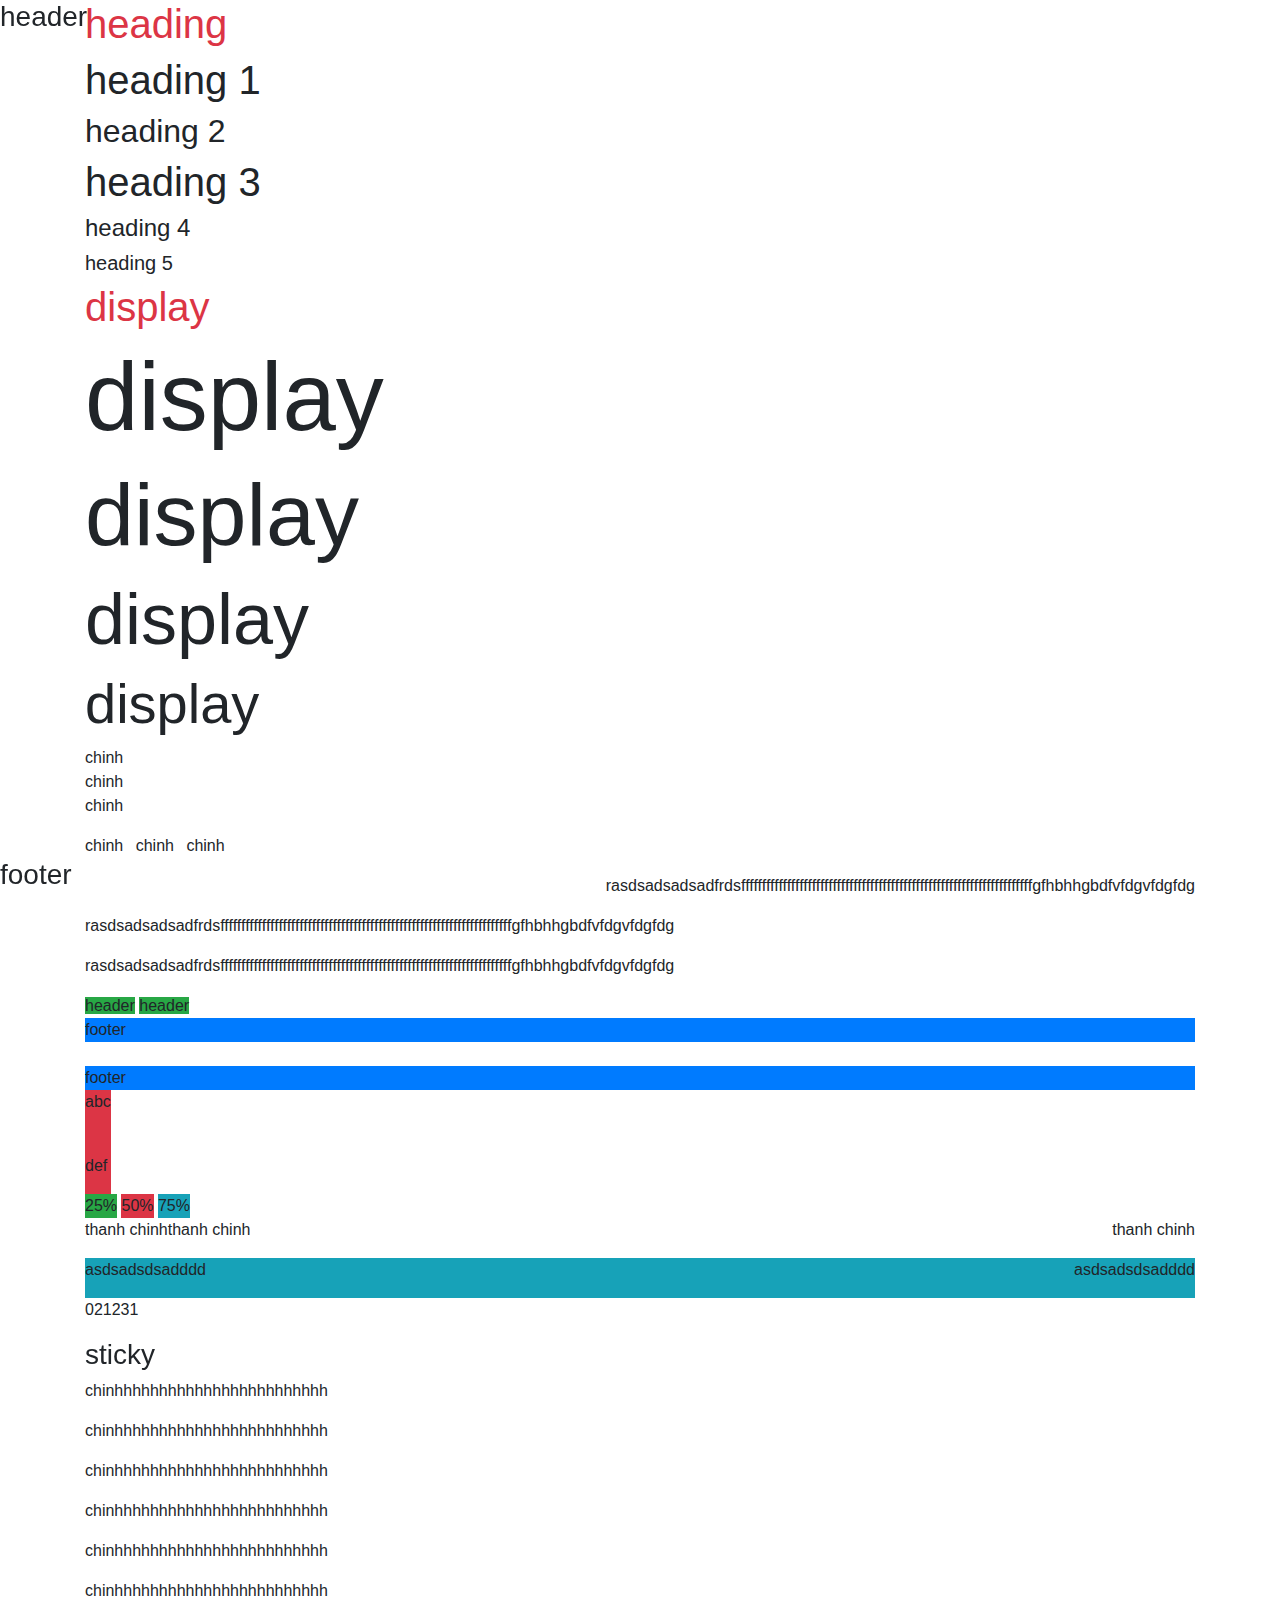
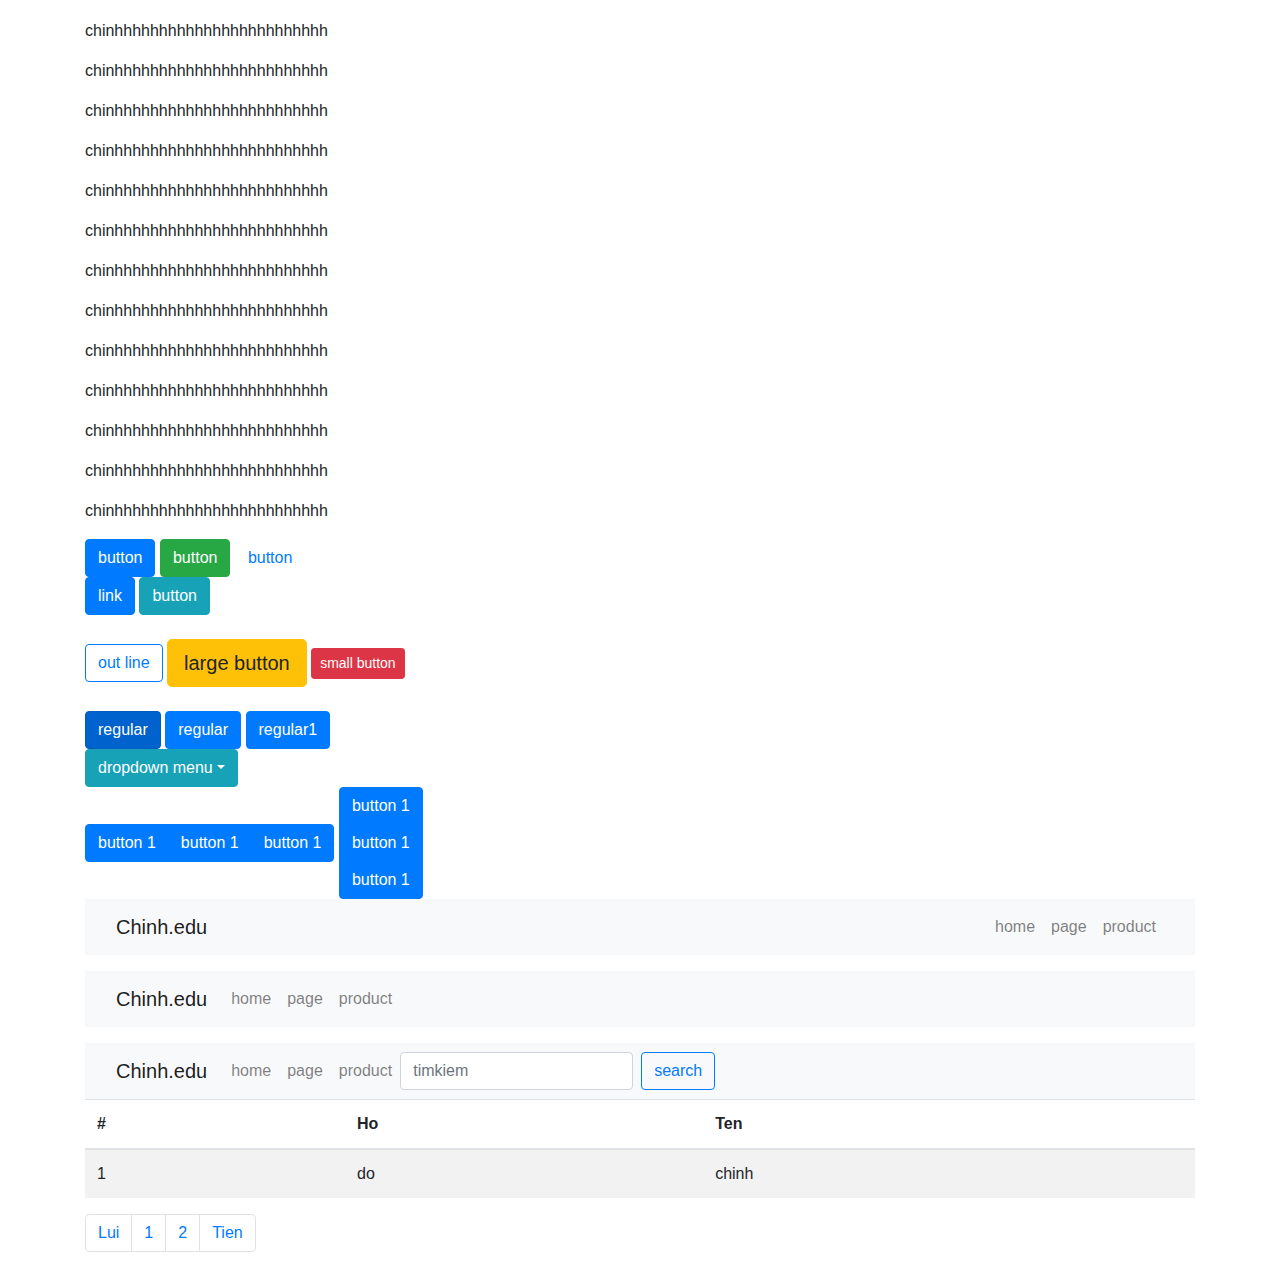
<file: wweb/bootstrap4/bootstrap.html>
<!DOCTYPE html>
<html lang="en">
<head>
    <meta charset="UTF-8">
    <meta http-equiv="X-UA-Compatible" content="IE=edge">
    <meta name="viewport" content="width=device-width, initial-scale=1.0">
    <link rel="stylesheet" href="https://maxcdn.bootstrapcdn.com/bootstrap/4.5.2/css/bootstrap.min.css">
    <title>Document</title>
</head>
<body>
    <div class="container">
        <h1 class="text-danger">heading</h1>

      <h1>heading 1</h1>
      <h2>heading 2</h2>
      <h3 class="h1">heading 3</h3>
      <h4>heading 4</h4>
      <h5>heading 5</h5>

      <h1 class="text-danger">display</h1>
       <h4 class="display-1">display</h4>
       <h4 class="display-2">display</h4>
       <h4 class="display-3">display</h4>
       <h4 class="display-4">display</h4>

       <ul class="list-unstyled">
           <li>chinh</li>
           <li>chinh</li>
           <li>chinh</li>


       </ul>
       <ul class="list-inline">
        <li class="list-inline-item">chinh</li>
        <li class="list-inline-item">chinh</li>
        <li class="list-inline-item">chinh</li>


    </ul>

    <p class="text-right">rasdsadsadsadfrdsffffffffffffffffffffffffffffffffffffffffffffffffffffffffffffffffffffffgfhbhhgbdfvfdgvfdgfdg</p>
    <p class="text-justify">rasdsadsadsadfrdsffffffffffffffffffffffffffffffffffffffffffffffffffffffffffffffffffffffgfhbhhgbdfvfdgvfdgfdg</p>
    <p>rasdsadsadsadfrdsffffffffffffffffffffffffffffffffffffffffffffffffffffffffffffffffffffffgfhbhhgbdfvfdgvfdgfdg</p>

    <p class="bg-success d-inline">header</p>
    <p class="bg-success d-inline">header</p><br>
    <span class="bg-primary d-block">footer</span><br>
    <span class="bg-primary d-block">footer</span>
    <div class="bg-danger d-inline-block">
        <p>abc</p><br>
        <p>def</p>

    </div>
     <br>
    <div class="bg-success h-25 d-inline-block">25%</div>
    <div class="bg-danger h-50 d-inline-block">50%</div>
    <div class="bg-info h-75 d-inline-block">75%</div>


















      <br>
     <p class="float-right">thanh chinh</p>

     <p class="float-left">thanh chinh</p>

     <p class="float-none">thanh chinh</p>

     <div class="bg-info clearfix">
         <p class="float-left">asdsadsdsadddd</p>
         <p class="float-right">asdsadsdsadddd</p>

     </div>
     <p>021231</p>
     <h3 class="fixed-top">header</h3>
     <h3 class="fixed-bottom">footer</h3>
     

     <h3 class="sticky-top">sticky</h3>
     <p>chinhhhhhhhhhhhhhhhhhhhhhhhh</p>
     <p>chinhhhhhhhhhhhhhhhhhhhhhhhh</p>
     <p>chinhhhhhhhhhhhhhhhhhhhhhhhh</p>

     <p>chinhhhhhhhhhhhhhhhhhhhhhhhh</p>

     <p>chinhhhhhhhhhhhhhhhhhhhhhhhh</p>

     <p>chinhhhhhhhhhhhhhhhhhhhhhhhh</p>

     <p>chinhhhhhhhhhhhhhhhhhhhhhhhh</p>

     <p>chinhhhhhhhhhhhhhhhhhhhhhhhh</p>

     <p>chinhhhhhhhhhhhhhhhhhhhhhhhh</p>

     <p>chinhhhhhhhhhhhhhhhhhhhhhhhh</p>

     <p>chinhhhhhhhhhhhhhhhhhhhhhhhh</p>

     <p>chinhhhhhhhhhhhhhhhhhhhhhhhh</p>

     <p>chinhhhhhhhhhhhhhhhhhhhhhhhh</p>

     <p>chinhhhhhhhhhhhhhhhhhhhhhhhh</p>

     <p>chinhhhhhhhhhhhhhhhhhhhhhhhh</p>

     <p>chinhhhhhhhhhhhhhhhhhhhhhhhh</p>

     <p>chinhhhhhhhhhhhhhhhhhhhhhhhh</p>

     <p>chinhhhhhhhhhhhhhhhhhhhhhhhh</p>

     <p>chinhhhhhhhhhhhhhhhhhhhhhhhh</p>


     <button class="btn btn-primary" type="button">button</button>
     <button class="btn btn-success" type="button">button</button>
     <button class="btn btn-link" type="button">button</button>
     <br>
     <a class="btn btn-primary" href="http://">link</a>

     <input class="btn btn-info" type="button" value="button">
     <br><br>

     <button class="btn  btn-outline-primary" type="button">out line</button>


     <button class="btn btn-warning btn-lg" type="button">large button</button>
     <button class="btn btn-danger btn-sm" type="button">small button</button>
     <br><br>
     <button class="btn btn-primary  active" type="button">regular</button>
     <button class="btn btn-primary  disable" type="button">regular</button>
     <button class="btn btn-primary"   type="button" data-toggle="button">regular1</button>

     <br>
     <div class="dropdown">
         <button class="btn btn-info dropdown-toggle" data-toggle="dropdown">dropdown menu</button>
         <div class="dropdown-menu">
             <a class="dropdown-item">menu 1</a>
             <a class="dropdown-item">menu 2</a>
             <a class="dropdown-item">menu 3</a>


         </div>
     </div>
     <div class="btn-group">
         <button type="button" class="btn btn-primary">button 1</button>
         <button type="button" class="btn btn-primary">button 1</button>
         <button type="button" class="btn btn-primary">button 1</button>


     </div>
     <div class="btn-group-vertical">
        <button type="button" class="btn btn-primary">button 1</button>
        <button type="button" class="btn btn-primary">button 1</button>
        <button type="button" class="btn btn-primary">button 1</button>


    </div>
    <nav class="navbar navbar-expand-sm navbar-light bg-light ">
        <div class="container">
            <a class="navbar-brand" href="#">Chinh.edu</a>
           <ul class="navbar-nav">
                <li class="nav-item">
                    <a class="nav-link" href="#">home</a>
                </li>
                <li class="nav-item">
                    <a class="nav-link" href="#">page</a>
                </li>
                <li class="nav-item">
                    <a class="nav-link" href="#">product</a>
                </li>
            </ul>
            
        </div>
    </nav>


    <nav class="navbar navbar-expand-sm navbar-light bg-light mt-3">
        <div class="container">
            <a class="navbar-brand" href="#">Chinh.edu</a>
            <button class="navbar-toggler" data-toggle="collapse" data-target="#menuNav">
                <span class="navbar-toggler-icon"></span></button>
            <div class="collapse navbar-collapse" id="menuNav">
                
             <ul class="navbar-nav">
                <li class="nav-item">
                    <a class="nav-link" href="#">home</a>
                </li>
                <li class="nav-item">
                    <a class="nav-link" href="#">page</a>
                </li>
                <li class="nav-item">
                    <a class="nav-link" href="#">product</a>
                </li>
             </ul>
            </div>
        </div>
    </nav>




    <nav class="navbar navbar-expand-sm navbar-light bg-light mt-3">
        <div class="container">
            <a class="navbar-brand" href="#">Chinh.edu</a>
            <button class="navbar-toggler" data-toggle="collapse" data-target="#menuNav">
                <span class="navbar-toggler-icon"></span></button>
            <div class="collapse navbar-collapse" id="menuNav">
                
            <ul class="navbar-nav">
                <li class="nav-item">
                    <a class="nav-link" href="#">home</a>
                </li>
                <li class="nav-item">
                    <a class="nav-link" href="#">page</a>
                </li>
                <li class="nav-item">
                    <a class="nav-link" href="#">product</a>
                </li>
            </ul>
            <form class="form-inline">
                <input class="form-control mr-2" placeholder="timkiem" type="text">
                <button class="btn btn-outline-primary">search</button>
            </form>
            </div>
        </div>
        
    </nav>

    <table class="table table-striped">
        <thead>
            <tr>
                <th>#</th>
                <th>Ho</th>
                <th>Ten</th>


            </tr>

        </thead>
        <tbody>
            <tr>
                <td>1</td>
                <td>do</td>
                <td>chinh</td>
            </tr>
        </tbody>
    </table>
    <nav>
        <ul class="pagination">
            <li class="page-item"><a class="page-link">Lui</a></li>
            <li class="page-item"><a class="page-link">1</a></li>
            <li class="page-item"><a class="page-link">2</a></li>
            <li class="page-item"><a class="page-link">Tien</a></li>
        </ul>
    </nav>







    </div>
     





    <script
        src="https://code.jquery.com/jquery-3.3.1.slim.min.js"
        integrity="sha384-q8i/X+965DzO0rT7abK41JStQIAqVgRVzpbzo5smXKp4YfRvH+8abtTE1Pi6jizo"
        crossorigin="anonymous"
    ></script>
    <script
        src="https://cdnjs.cloudflare.com/ajax/libs/popper.js/1.14.7/umd/popper.min.js"
        integrity="sha384-UO2eT0CpHqdSJQ6hJty5KVphtPhzWj9WO1clHTMGa3JDZwrnQq4sF86dIHNDz0W1"
        crossorigin="anonymous"
    ></script>
    <script
        src="https://stackpath.bootstrapcdn.com/bootstrap/4.3.1/js/bootstrap.min.js"
        integrity="sha384-JjSmVgyd0p3pXB1rRibZUAYoIIy6OrQ6VrjIEaFf/nJGzIxFDsf4x0xIM+B07jRM"
        crossorigin="anonymous"
    ></script>
    

</body>
</html>
</file>
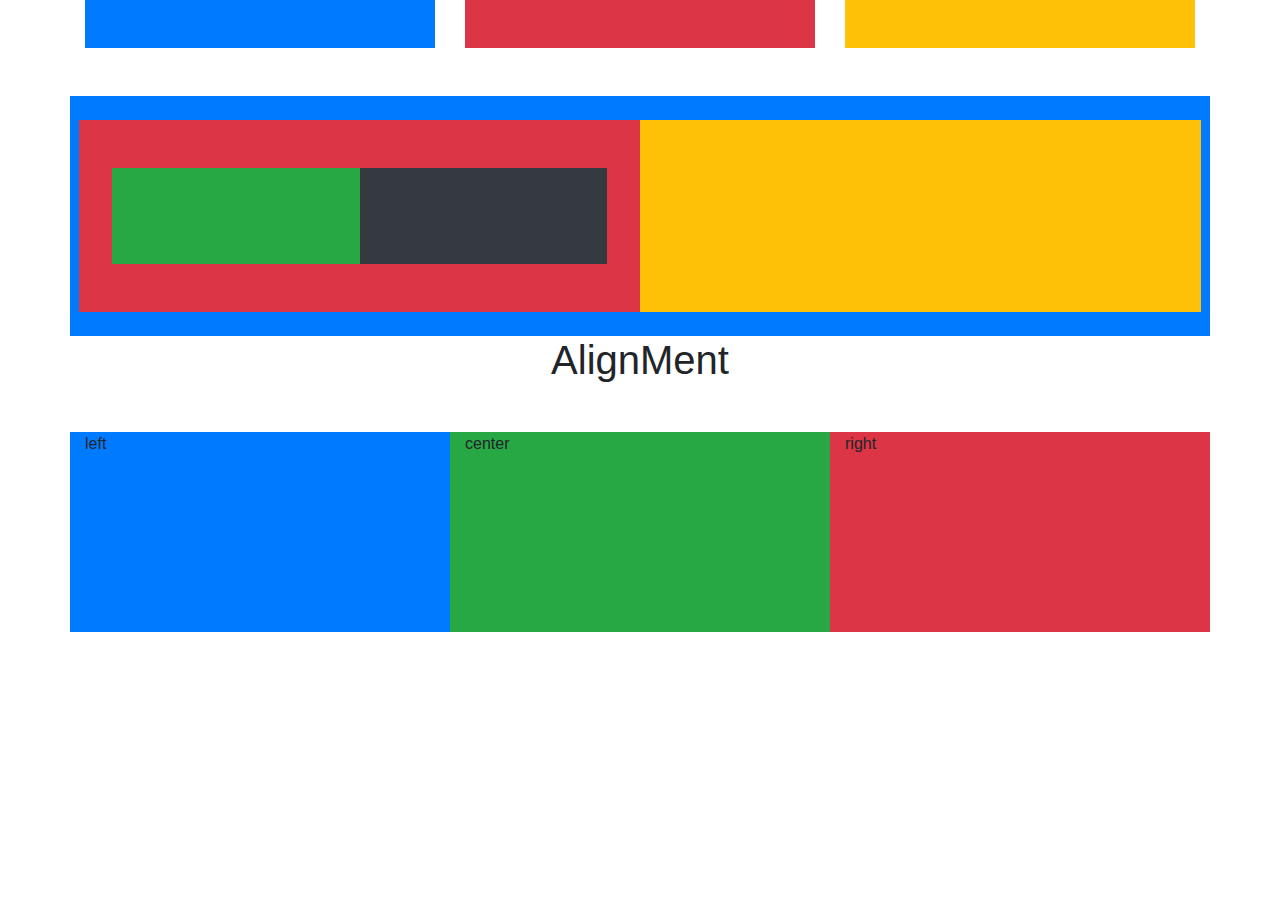
<file: wweb/bootstrap4/bootstrap1.html>
<!DOCTYPE html>
<html lang="en">
<head>
    <meta charset="UTF-8">
    <meta http-equiv="X-UA-Compatible" content="IE=edge">
    <meta name="viewport" content="width=device-width, initial-scale=1.0">
    <link rel="stylesheet" href="https://maxcdn.bootstrapcdn.com/bootstrap/4.5.2/css/bootstrap.min.css">
    <title>Document</title>
</head>
<body>
    <div class="container">
        <div class="row">
            <div class="col-lg-4 ">
                <div class="bg-primary p-4">

                </div>
            </div>
            <div class="col-lg-4 ">
                <div class="bg-danger p-4"></div>
            </div>
            <div class="col-lg-4 ">
                <div class="bg-warning p-4"></div>
            </div>
        </div>
    </div>
    <br><br>
    <div class="container">
        <div class="row">
             <div class="col-sm-12 bg-primary p-4">
                 <div class="row">
                     <div class="col-sm-6 bg-danger p-5">
                         <div class="row">
                             <div class="col-sm-6 bg-success p-5"></div>
                             <div class="col-sm-6 bg-dark p-5"></div>


                         </div>
                     </div>
                     <div class="col-sm-6 bg-warning p-5"></div>

                
                </div>
                 

             </div>
        </div>
        
     <h1 class="text-center mb-5 align-item-center">AlignMent</h1>
     <div class="row my-3 h-200 align-item-center" style="height: 200px;">
        <div class="col bg-primary ">left</div>
        <div class="col bg-success ">center</div>
        <div class="col bg-danger ">right</div>
     </div>
    </div>

    




    <script
    src="https://code.jquery.com/jquery-3.3.1.slim.min.js"
    integrity="sha384-q8i/X+965DzO0rT7abK41JStQIAqVgRVzpbzo5smXKp4YfRvH+8abtTE1Pi6jizo"
    crossorigin="anonymous"
></script>
<script
    src="https://cdnjs.cloudflare.com/ajax/libs/popper.js/1.14.7/umd/popper.min.js"
    integrity="sha384-UO2eT0CpHqdSJQ6hJty5KVphtPhzWj9WO1clHTMGa3JDZwrnQq4sF86dIHNDz0W1"
    crossorigin="anonymous"
></script>
<script
    src="https://stackpath.bootstrapcdn.com/bootstrap/4.3.1/js/bootstrap.min.js"
    integrity="sha384-JjSmVgyd0p3pXB1rRibZUAYoIIy6OrQ6VrjIEaFf/nJGzIxFDsf4x0xIM+B07jRM"
    crossorigin="anonymous"
></script>


    
</body>
</html>
</file>
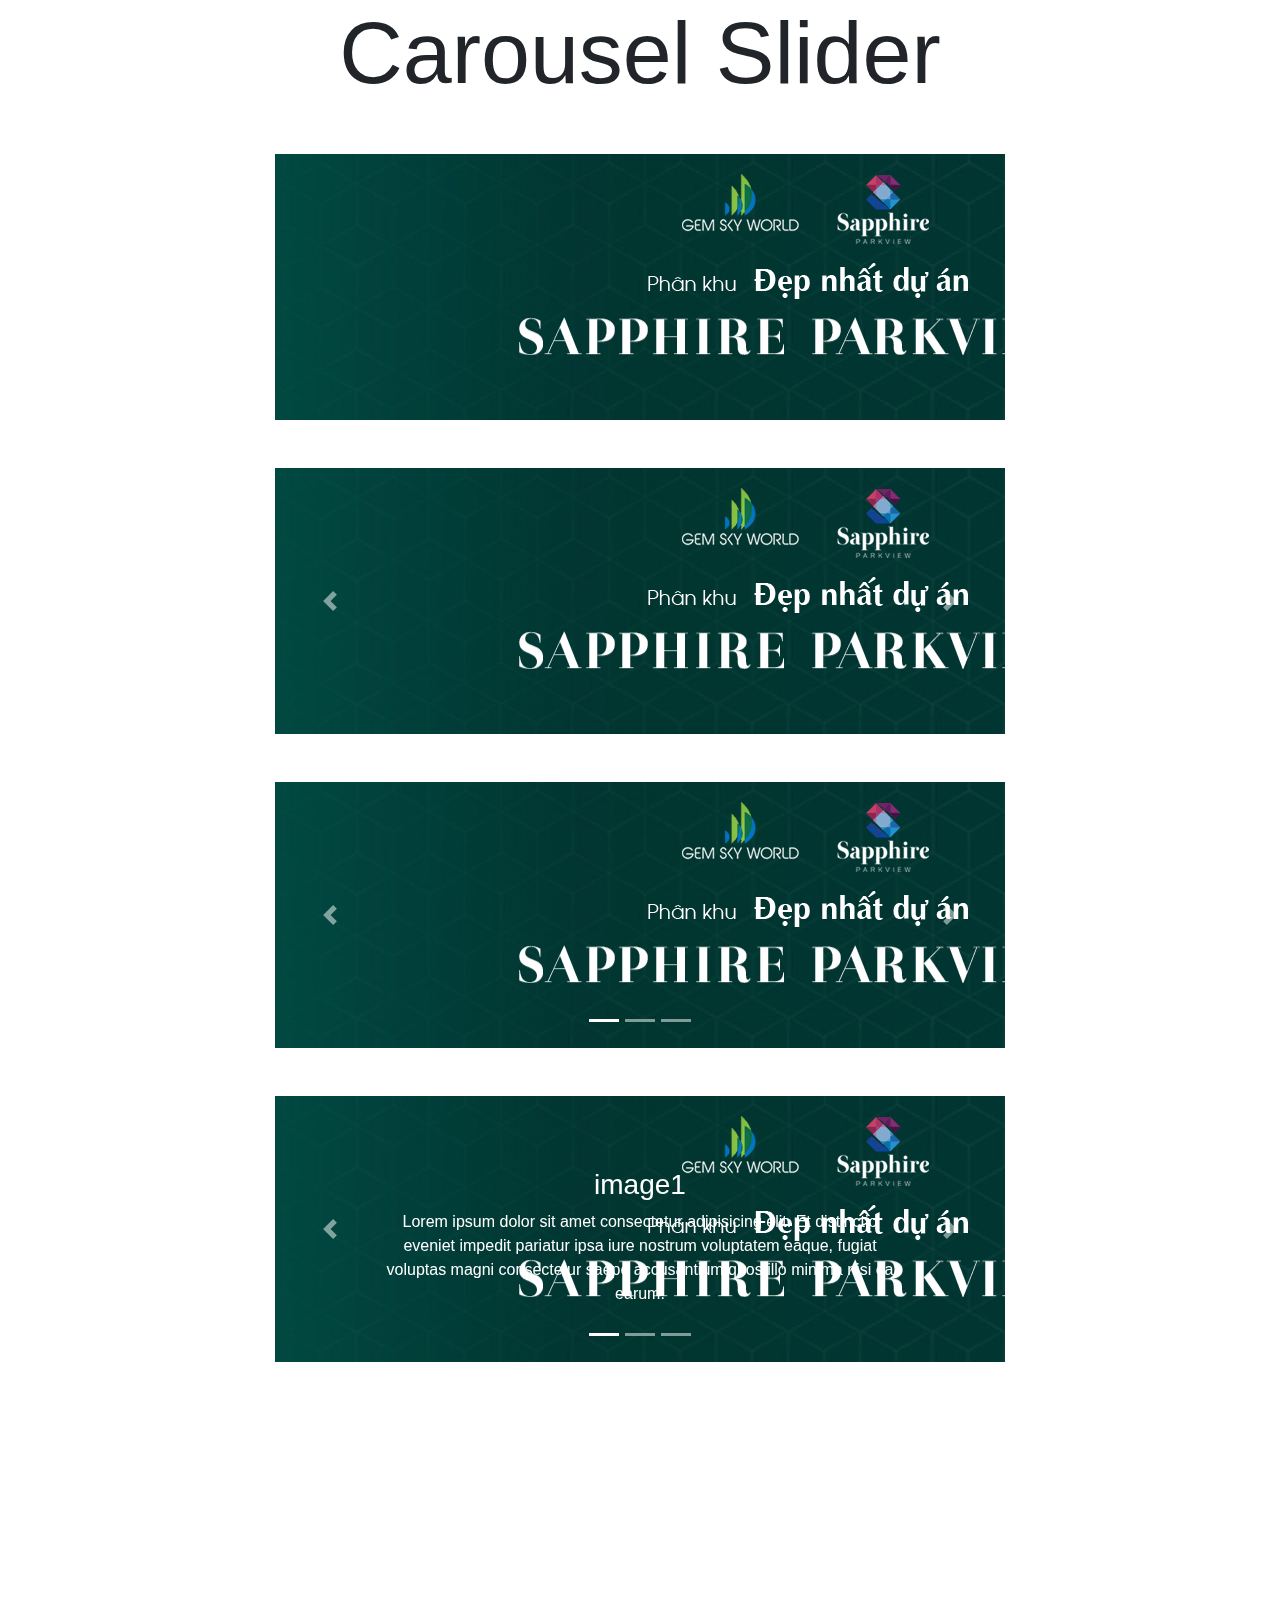
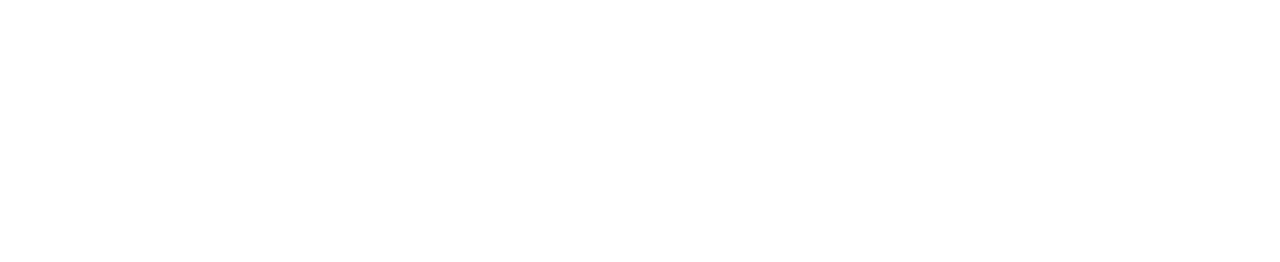
<file: wweb/bootstrap4/bootstrap2.html>
<!DOCTYPE html>
<html lang="en">
<head>
    <meta charset="UTF-8">
    <meta http-equiv="X-UA-Compatible" content="IE=edge">
    <meta name="viewport" content="width=device-width, initial-scale=1.0">
    <link rel="stylesheet" href="https://maxcdn.bootstrapcdn.com/bootstrap/4.5.2/css/bootstrap.min.css">
    <title>Document</title>
</head>
<body>
    <div class="container">
        <div class="row">
            <div class="col-sm-8 m-auto">
                 <h2 class="display-2 text-center mb-5">Carousel Slider</h2>

                 <div class="carousel slide" data-ride="carousel" id="slide-1">
                     <div class="carousel-inner" role="listbox">
                         <div class="carousel-item active">
                             <img src="01.PNG" class="d-block img-fluied">
                         </div>
                         <div class="carousel-item">
                             <img src="02.PNG" class="d-block img-fluied">
                         </div>
                         <div class="carousel-item">
                             <img src="03.PNG" class="d-block img-fluied">
                         </div>
                     </div>
                 </div>







                 <br>
                 <br>
                 <div class="carousel slide" data-ride="carousel" id="slide-2">
                    <div class="carousel-inner" role="listbox">
                        <div class="carousel-item active">
                            <img src="01.PNG" class="d-block img-fluied">
                        </div>
                        <div class="carousel-item">
                            <img src="02.PNG" class="d-block img-fluied">
                        </div>
                        <div class="carousel-item">
                            <img src="03.PNG" class="d-block img-fluied">
                        </div>
                    </div>

                    <a href="#slide-2" data-slide="prev" class="carousel-control-prev">
                        <span class="carousel-control-prev-icon"></span>
                    </a>

                    <a href="#slide-2" data-slide="next" class="carousel-control-next">
                        <span class="carousel-control-next-icon"></span>
                    </a>
                </div>

                <br>
                <br>



                <div class="carousel slide" data-ride="carousel" id="slide-3">

                    <ol class="carousel-indicators">
                            <li class="active" data-target="#slide-3" data-slide-to="0"></li>
                            <li data-target="#slide-3" data-slide-to="1"></li>
                            <li data-target="#slide-3" data-slide-to="2"></li>
                    </ol>


                    <div class="carousel-inner" role="listbox">
                        <div class="carousel-item active">
                            <img src="01.PNG" class="d-block img-fluied">
                        </div>
                        <div class="carousel-item">
                            <img src="02.PNG" class="d-block img-fluied">
                        </div>
                        <div class="carousel-item">
                            <img src="04.PNG" class="d-block img-fluied">
                        </div>
                    </div>
                    
                    <a href="#slide-3" data-slide="prev" class="carousel-control-prev">
                        <span class="carousel-control-prev-icon"></span>
                    </a>

                    <a href="#slide-3" data-slide="next" class="carousel-control-next">
                        <span class="carousel-control-next-icon"></span>
                    </a>
                </div>

                <br>
                <br>

                <div class="carousel slide" data-ride="carousel" id="slide-4">

                    <ol class="carousel-indicators">
                            <li class="active" data-target="#slide-3" data-slide-to="0"></li>
                            <li data-target="#slide-4" data-slide-to="1"></li>
                            <li data-target="#slide-4" data-slide-to="2"></li>
                    </ol>


                    <div class="carousel-inner" role="listbox">
                        <div class="carousel-item active">
                            <img src="01.PNG" class="d-block img-fluied">
                            <div class="carousel-caption">
                                 <h3>image1</h3>
                                 <p>Lorem ipsum dolor sit amet consectetur adipisicing elit. Et distinctio eveniet impedit pariatur ipsa iure nostrum voluptatem eaque, fugiat voluptas magni consectetur saepe accusantium quos illo minima nisi ea earum!</p>
                            </div>
                        </div>
                        <div class="carousel-item">
                            <img src="02.PNG" class="d-block img-fluied">
                            <div class="carousel-caption">
                                <h3>image1</h3>
                                <p>Lorem ipsum dolor sit amet consectetur adipisicing elit. Et distinctio eveniet impedit pariatur ipsa iure nostrum voluptatem eaque, fugiat voluptas magni consectetur saepe accusantium quos illo minima nisi ea earum!</p>
                           </div>
                        </div>
                        <div class="carousel-item">
                            <img src="04.PNG" class="d-block img-fluied">
                            <div class="carousel-caption">
                                <h3>image1</h3>
                                <p>Lorem ipsum dolor sit amet consectetur adipisicing elit. Et distinctio eveniet impedit pariatur ipsa iure nostrum voluptatem eaque, fugiat voluptas magni consectetur saepe accusantium quos illo minima nisi ea earum!</p>
                           </div>
                        </div>
                    </div>
                    
                    <a href="#slide-4" data-slide="prev" class="carousel-control-prev">
                        <span class="carousel-control-prev-icon"></span>
                    </a>

                    <a href="#slide-4" data-slide="next" class="carousel-control-next">
                        <span class="carousel-control-next-icon"></span>
                    </a>
                </div>



            </div>
        </div>
    </div>



    <div style="margin-bottom:500px;"></div>
    <script type="text/javascript">
        $('.carousel').carousel({
            interval:1000,
            pause:'hover'
        })
    </script>





    
    <script
    src="https://code.jquery.com/jquery-3.3.1.slim.min.js"
    integrity="sha384-q8i/X+965DzO0rT7abK41JStQIAqVgRVzpbzo5smXKp4YfRvH+8abtTE1Pi6jizo"
    crossorigin="anonymous"
></script>
<script
    src="https://cdnjs.cloudflare.com/ajax/libs/popper.js/1.14.7/umd/popper.min.js"
    integrity="sha384-UO2eT0CpHqdSJQ6hJty5KVphtPhzWj9WO1clHTMGa3JDZwrnQq4sF86dIHNDz0W1"
    crossorigin="anonymous"
></script>
<script
    src="https://stackpath.bootstrapcdn.com/bootstrap/4.3.1/js/bootstrap.min.js"
    integrity="sha384-JjSmVgyd0p3pXB1rRibZUAYoIIy6OrQ6VrjIEaFf/nJGzIxFDsf4x0xIM+B07jRM"
    crossorigin="anonymous"
></script>

</body>



</html>
</file>
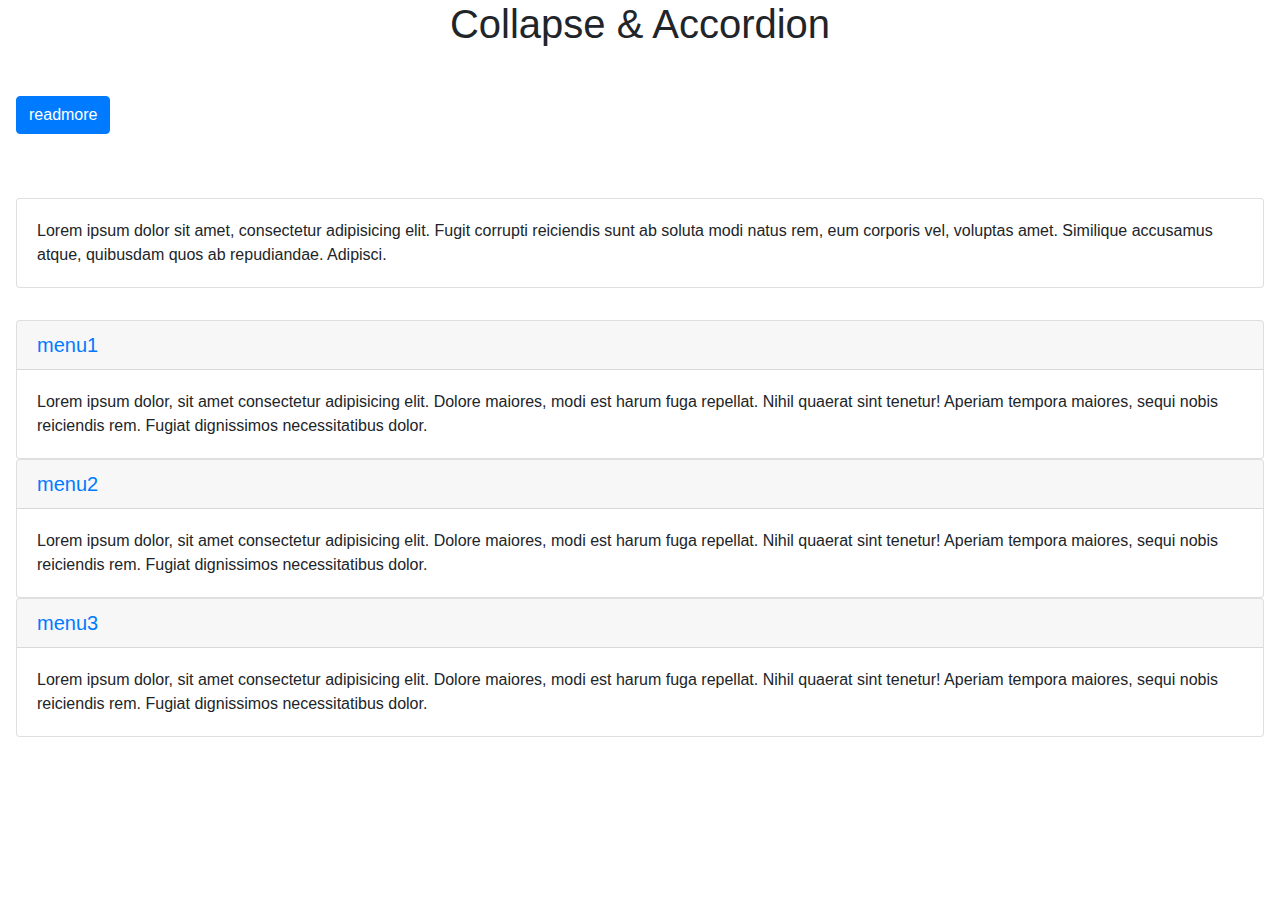
<file: wweb/bootstrap4/bootstrap3.html>
<!DOCTYPE html>
<html lang="en">
<head>
    <meta charset="UTF-8">
    <meta http-equiv="X-UA-Compatible" content="IE=edge">
    <meta name="viewport" content="width=device-width, initial-scale=1.0">
    <link rel="stylesheet" href="https://maxcdn.bootstrapcdn.com/bootstrap/4.5.2/css/bootstrap.min.css">
    <title>Document</title>
</head>
<body>




    <h1 class="display-5 text-center">Collapse & Accordion</h1>
    <button class="btn btn-primary d-block mb-5 my-5 ml-3" data-toggle="collapse" data-target="#democollapse">readmore</button>
    <div id="democollapse" class="collapse show p-3">
        <div class="card">
            <div class="card-body">
                Lorem ipsum dolor sit amet, consectetur adipisicing elit. Fugit corrupti reiciendis sunt ab soluta modi natus rem, eum corporis vel, voluptas amet. Similique accusamus atque, quibusdam quos ab repudiandae. Adipisci.
            </div>
        </div>
    </div>



  <div id="accordion" class="p-3 " role="tablist">
    <div class="card">
        <div class="card-header">
            <h5 class="mb-0">
                <a href="#menu-1" data-parent="#accordion" data-toggle="collapse" >menu1</a>
            </h5>
        </div>
        <div id="menu-1" class="collapse show">
            <div  class="card-body">
                Lorem ipsum dolor, sit amet consectetur adipisicing elit. Dolore maiores, modi est harum fuga repellat. Nihil quaerat sint tenetur! Aperiam tempora maiores, sequi nobis reiciendis rem. Fugiat dignissimos necessitatibus dolor.
            </div>
        </div>
           
    </div>

    <div class="card">
        <div class="card-header">
            <h5 class="mb-0">
                <a href="#menu-2" data-parent="#accordion" data-toggle="collapse" >menu2</a>
            </h5>
        </div>
        <div id="menu-2" class="collapse show">
            <div  class="card-body">
                Lorem ipsum dolor, sit amet consectetur adipisicing elit. Dolore maiores, modi est harum fuga repellat. Nihil quaerat sint tenetur! Aperiam tempora maiores, sequi nobis reiciendis rem. Fugiat dignissimos necessitatibus dolor.
            </div>
        </div>
           
    </div>

    <div class="card">
        <div class="card-header">
            <h5 class="mb-0">
                <a href="#menu-3" data-parent="#accordion" data-toggle="collapse" >menu3</a>
            </h5>
        </div>
        <div id="menu-3" class="collapse show">
            <div  class="card-body">
                Lorem ipsum dolor, sit amet consectetur adipisicing elit. Dolore maiores, modi est harum fuga repellat. Nihil quaerat sint tenetur! Aperiam tempora maiores, sequi nobis reiciendis rem. Fugiat dignissimos necessitatibus dolor.
            </div>
        </div>
           
    </div>

 
  </div> 

    






    <script
    src="https://code.jquery.com/jquery-3.3.1.slim.min.js"
    integrity="sha384-q8i/X+965DzO0rT7abK41JStQIAqVgRVzpbzo5smXKp4YfRvH+8abtTE1Pi6jizo"
    crossorigin="anonymous"
></script>
<script
    src="https://cdnjs.cloudflare.com/ajax/libs/popper.js/1.14.7/umd/popper.min.js"
    integrity="sha384-UO2eT0CpHqdSJQ6hJty5KVphtPhzWj9WO1clHTMGa3JDZwrnQq4sF86dIHNDz0W1"
    crossorigin="anonymous"
></script>
<script
    src="https://stackpath.bootstrapcdn.com/bootstrap/4.3.1/js/bootstrap.min.js"
    integrity="sha384-JjSmVgyd0p3pXB1rRibZUAYoIIy6OrQ6VrjIEaFf/nJGzIxFDsf4x0xIM+B07jRM"
    crossorigin="anonymous"
></script>
</body>
</html>
</file>
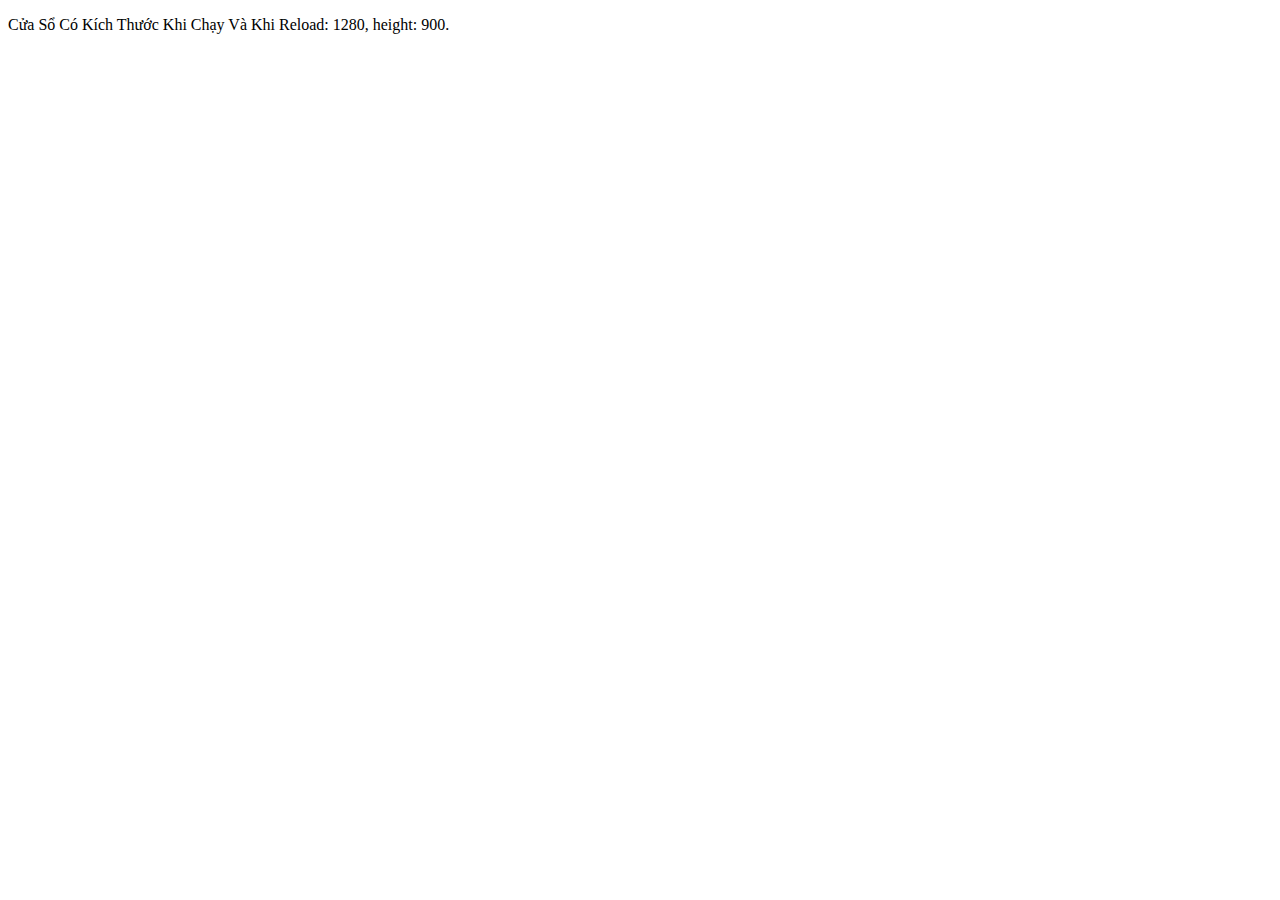
<file: wweb/CKC-Bài3/cau10.html>
<!DOCTYPE html>
<html lang="en">
<head>
    <meta charset="UTF-8">
    <meta http-equiv="X-UA-Compatible" content="IE=edge">
    <meta name="viewport" content="width=device-width, initial-scale=1.0">
    <title>Document</title>
    <script
    src="https://code.jquery.com/jquery-3.6.0.min.js"
    integrity="sha256-/xUj+3OJU5yExlq6GSYGSHk7tPXikynS7ogEvDej/m4="
    crossorigin="anonymous"></script>
</head>
<body>
    <p id="demo"></p>

<script>
var w = window.innerWidth
|| document.documentElement.clientWidth
|| document.body.clientWidth;

var h = window.innerHeight
|| document.documentElement.clientHeight
|| document.body.clientHeight;

var x = document.getElementById("demo");
x.innerHTML = "Cửa Sổ Có Kích Thước Khi Chạy Và Khi Reload: " + w + ", height: " + h + ".";
</script>

</body>
</html>
</file>
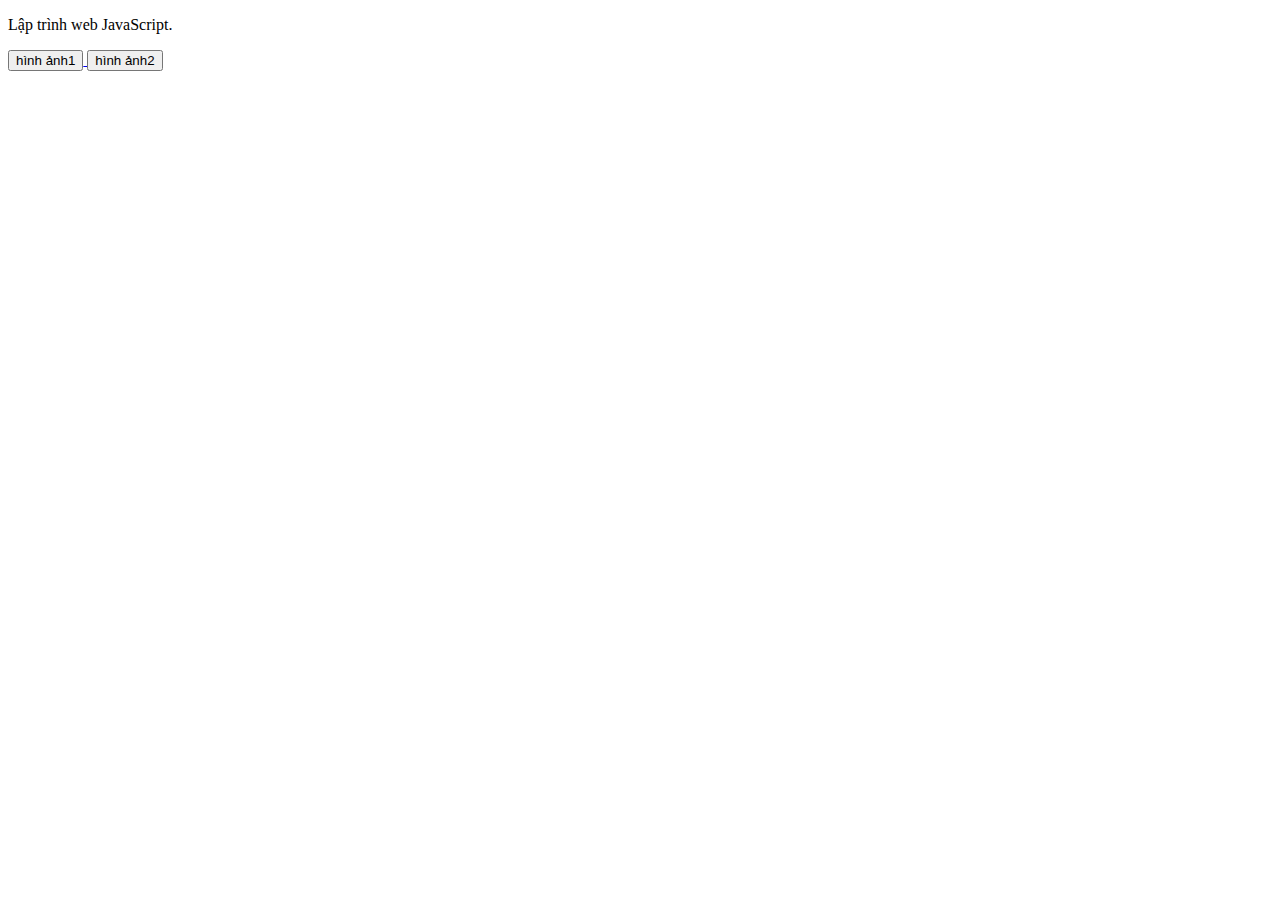
<file: wweb/CKC-Bài3/cau9.html>
<!DOCTYPE html>
<html lang="en">
<head>
    <meta charset="UTF-8">
    <meta http-equiv="X-UA-Compatible" content="IE=edge">
    <meta name="viewport" content="width=device-width, initial-scale=1.0">
    <title>Document</title>
    <script
  src="https://code.jquery.com/jquery-3.6.0.min.js"
  integrity="sha256-/xUj+3OJU5yExlq6GSYGSHk7tPXikynS7ogEvDej/m4="
  crossorigin="anonymous"></script>
</head>
<body>




    <p id="hocweb">Lập trình web JavaScript.</p>
<div>
   <a href="https://farm6.staticflickr.com/5211/5384592886_80a512e2c9.jpg"><button type="button" >hình ảnh1</button> </a>
   <a href="https://farm4.staticflickr.com/3691/11268502654_f28f05966c_m.jpg%22,%20width:%20%22240%22,%20height:%20%22160"><button type="button" >hình ảnh2</button> </a>
</div>







</script>
</body>
</html>
</file>
